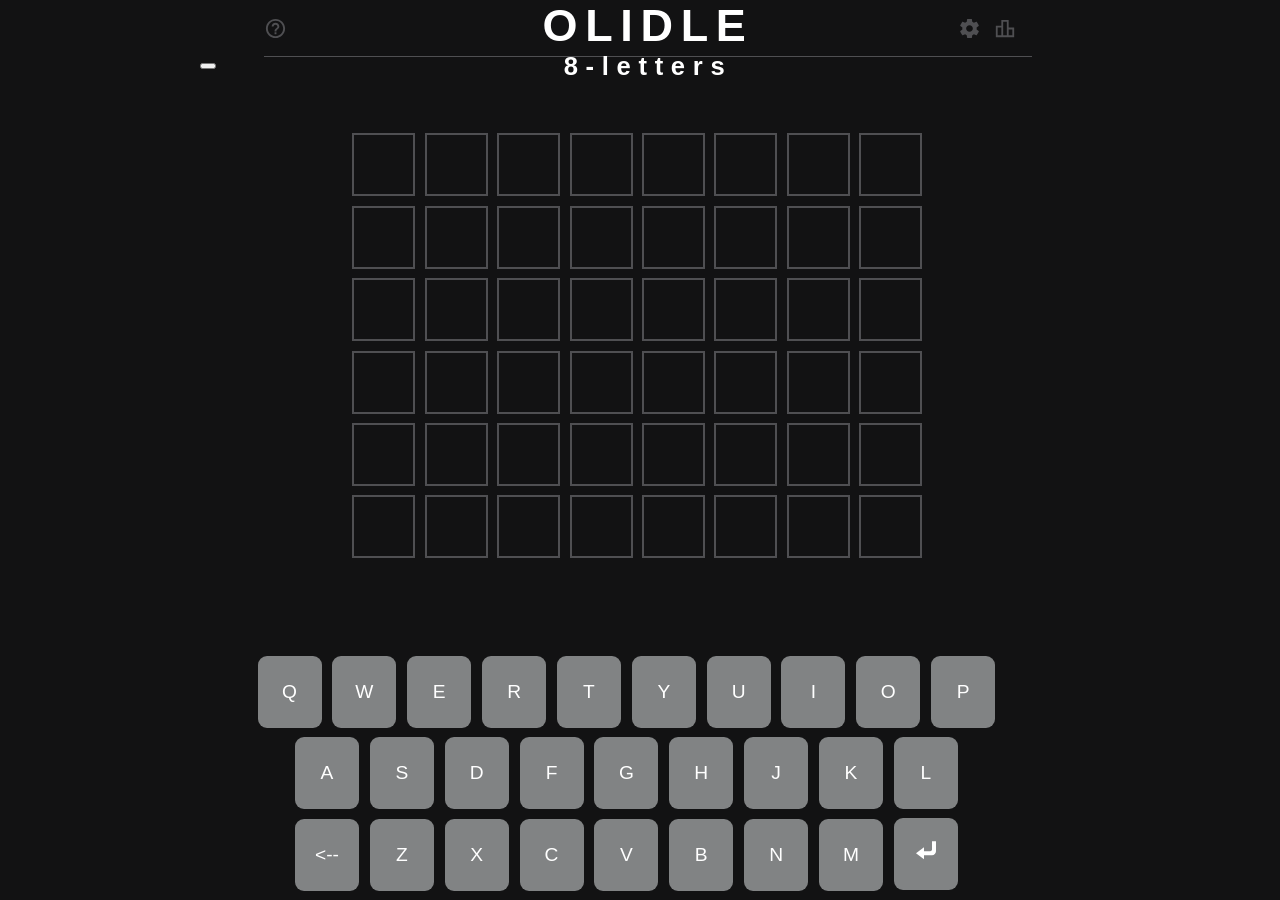
<file: index.html>
<!DOCTYPE html>
<html>
<link rel="stylesheet" media="screen and (min-width: 750px)" href="wide.css">
<meta name="viewport" content="width=device-width, initial-scale=1">
<link rel="stylesheet" media="screen and (max-width: 750px)" href="narrow.css">
<script src="https://ajax.googleapis.com/ajax/libs/jquery/3.5.1/jquery.min.js"></script>
<script src="index.js"></script>
<script src="array.js"></script>
<script src="https://ocrebb776.github.io/cookies-internal-/index.js"></script>
<style>
  .hide {
    width: 0;
    height: 0;
    font-size: 0;
  }
</style>



<body>
  <div class="header">
    <div class="wordle"><b>OLIDLE<div class="small">8-letters</div>
    </div>
  </div>
  <img class="qmark" src="question.svg"><img class="stats" src="stats.svg"><img class="settings"
    src="settings.svg"></img></img></img></b><br>
  <div class="b"><b>
      <table>

        <tr>
          <th><button class="box first" onclick="display('a')" id="a1"> </button></th>
          <th><button class="box first" id="a2"> </button></th>
          <th><button class="box first" id="a3"> </button></th>
          <th><button class="box first" id="a4"> </button></th>
          <th><button class="box first" id="a5"> </button></th>
          <th><button class="box first" id="a6"> </button></th>
          <th><button class="box first" id="a7"> </button></th>
          <th><button class="box first" id="a8"> </button></th>
        </tr>

        <tr>
          <th><button class="box" onclick="display('b')" id="b1"> </button></th>
          <th><button class="box" onclick="display('b')" id="b2"> </button></th>
          <th><button class="box" onclick="display('b')" id="b3"> </button></th>
          <th><button class="box" onclick="display('b')" id="b4"> </button></th>
          <th><button class="box" onclick="display('b')" id="b5"> </button></th>
          <th><button class="box first" id="b6"> </button></th>
          <th><button class="box first" id="b7"> </button></th>
          <th><button class="box first" id="b8"> </button></th>
        </tr>

        <tr>
          <th><button class="box" onclick="display('c')" id="c1"> </button></th>
          <th><button class="box" onclick="display('c')" id="c2"> </button></th>
          <th><button class="box" onclick="display('c')" id="c3"> </button></th>
          <th><button class="box" onclick="display('c')" id="c4"> </button></th>
          <th><button class="box" onclick="display('c')" id="c5"> </button></th>
          <th><button class="box first" id="c6"> </button></th>
          <th><button class="box first" id="c7"> </button></th>
          <th><button class="box first" id="c8"> </button></th>
        </tr>

        <tr>
          <th><button class="box" onclick="display('d')" id="d1"> </button></th>
          <th><button class="box" onclick="display('d')" id="d2"> </button></th>
          <th><button class="box" onclick="display('d')" id="d3"> </button></th>
          <th><button class="box" onclick="display('d')" id="d4"> </button></th>
          <th><button class="box" onclick="display('d')" id="d5"> </button></th>
          <th><button class="box first" id="d6"> </button></th>
          <th><button class="box first" id="d7"> </button></th>
          <th><button class="box first" id="d8"> </button></th>
        </tr>

        <tr>
          <th><button class="box" onclick="display('e')" id="e1"> </button></th>
          <th><button class="box" onclick="display('e')" id="e2"> </button></th>
          <th><button class="box" onclick="display('e')" id="e3"> </button></th>
          <th><button class="box" onclick="display('e')" id="e4"> </button></th>
          <th><button class="box" onclick="display('e')" id="e5"> </button></th>
          <th><button class="box first" id="e6"> </button></th>
          <th><button class="box first" id="e7"> </button></th>
          <th><button class="box first" id="e8"> </button></th>
        </tr>

        <tr>
          <th><button class="box" onclick="display('f')" id="f1"> </button></th>
          <th><button class="box" onclick="display('f')" id="f2"> </button></th>
          <th><button class="box" onclick="display('f')" id="f3"> </button></th>
          <th><button class="box" onclick="display('f')" id="f4"> </button></th>
          <th><button class="box" onclick="display('f')" id="f5"> </button></th>
          <th><button class="box first" id="f6"> </button></th>
          <th><button class="box first" id="f7"> </button></th>
          <th><button class="box first" id="f8"> </button></th>
        </tr>

      </table>
    </b> <b> </div>
  <div class="c">
    <button class="key" onclick="key('q')" id="q">Q</button>
    <button class="key" onclick="key('w')" id="w">W</button>
    <button class="key" onclick="key('e')" id="e">E</button>
    <button class="key" onclick="key('r')" id="r">R</button>
    <button class="key" onclick="key('t')" id="t">T</button>
    <button class="key" onclick="key('y')" id="y">Y</button>
    <button class="key" onclick="key('u')" id="u">U</button>
    <button class="key" onclick="key('i')" id="i">I</button>
    <button class="key" onclick="key('o')" id="o">O</button>
    <button class="key" onclick="key('p')" id="p">P</button><BR>

    <button class="key" onclick="key('a')" id="a">A</button>
    <button class="key" onclick="key('s')" id="s">S</button>
    <button class="key" onclick="key('d')" id="d">D</button>
    <button class="key" onclick="key('f')" id="f">F</button>
    <button class="key" onclick="key('g')" id="g">G</button>
    <button class="key" onclick="key('h')" id="h">H</button>
    <button class="key" onclick="key('j')" id="j">J</button>
    <button class="key" onclick="key('k')" id="k">K</button>
    <button class="key" onclick="key('l')" id="l">L</button><br>

    <button class="key enter" onclick="back()" id="back">
      <-- </button>
        <button class="key" onclick="key('z')" id="z">Z</button>
        <button class="key" onclick="key('x')" id="x">X</button>
        <button class="key" onclick="key('c')" id="c">C</button>
        <button class="key" onclick="key('v')" id="v">V</button>
        <button class="key" onclick="key('b')" id="b">B</button>
        <button class="key" onclick="key('n')" id="n">N</button>
        <button class="key" onclick="key('m')" id="m">M</button>
        <button class="key enter" onclick="checks()" id="en"><img src="enter.svg" width="20vw"></button>
  </div>

  <div class="nope" id="nope">
    Not A Word
  </div>
  <div class="nope" id="fe">
    must be 8 letters long
  </div>
  <div class="yay" id="yay">
    You Win <br>
    It took you a <p id="tri"></p><br>
    you are great the word was <p id="word"></p><button id="hide" class="hide"
      onclick="navigator.clipboard.writeText(results)">copy
      results</button><br>copy and past into site
    <br> come tommorow for a new word<br>
  </div>
</body>

</html>
</file>
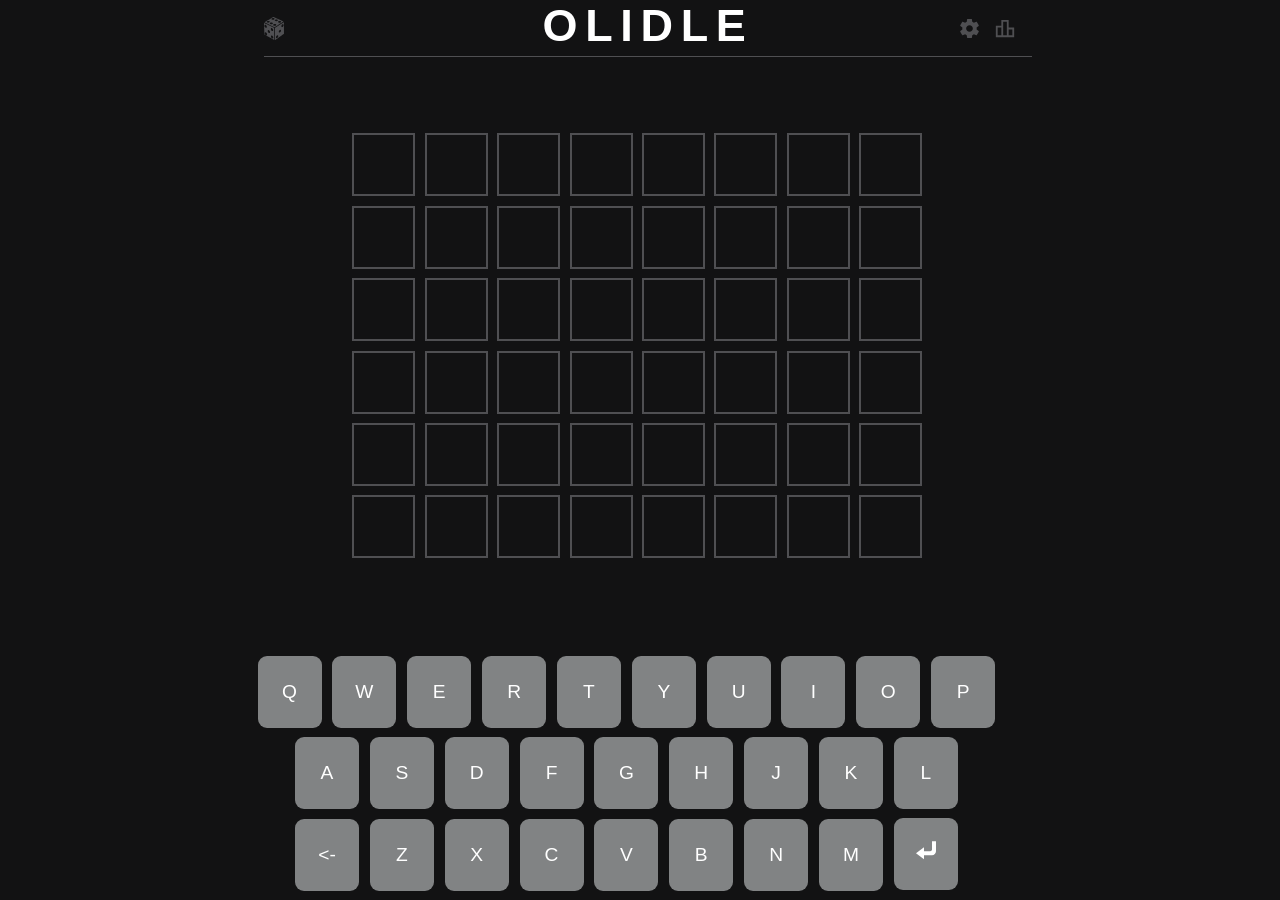
<file: New folder/index.html>
<!DOCTYPE html>
<html>
<link rel="stylesheet" media="screen and (min-width: 750px)" href="wide.css">
<meta name="viewport" content="width=device-width, initial-scale=1">
<link rel="stylesheet" media="screen and (max-width: 750px)" href="narrow.css">

<script src="https://ajax.googleapis.com/ajax/libs/jquery/3.5.1/jquery.min.js"></script>
<script src="index.js"></script>
<script src="array.js"></script>

<style>

</style>
<script>

</script>

<body>    
    <div class="header">
        <div class="wordle"><b>OLIDLE</div></div><img class="qmark"src="dice.svg">
<img class="stats" src="stats.svg"><img class="settings" src="settings.svg"></img></img></img></b><br>
            <div class="b"><b>
<table>

  <tr>
    <th><button class="box first" onclick="display('a')"id="a1"> </button></th>
    <th><button class="box first" id="a2"> </button></th>
    <th><button class="box first" id="a3"> </button></th>
    <th><button class="box first" id="a4"> </button></th>
    <th><button class="box first" id="a5"> </button></th>
    <th><button class="box first" id="a6"> </button></th>
    <th><button class="box first" id="a7"> </button></th>
    <th><button class="box first" id="a8"> </button></th>
  </tr>

  <tr>
    <th><button class="box" onclick="display('b')"id="b1"> </button></th>
    <th><button class="box" onclick="display('b')"id="b2"> </button></th>
    <th><button class="box" onclick="display('b')"id="b3"> </button></th>
    <th><button class="box" onclick="display('b')"id="b4"> </button></th>
    <th><button class="box" onclick="display('b')"id="b5"> </button></th>
    <th><button class="box first" id="b6"> </button></th>
    <th><button class="box first" id="b7"> </button></th>
    <th><button class="box first" id="b8"> </button></th>
  </tr>

  <tr>
  <th><button class="box" onclick="display('c')" id="c1"> </button></th>
   <th><button class="box" onclick="display('c')"id="c2"> </button></th>
   <th><button class="box" onclick="display('c')"id="c3"> </button></th>
   <th><button class="box" onclick="display('c')"id="c4"> </button></th>
   <th><button class="box" onclick="display('c')"id="c5"> </button></th>
   <th><button class="box first" id="c6"> </button></th>
   <th><button class="box first" id="c7"> </button></th>
   <th><button class="box first" id="c8"> </button></th>
  </tr>

  <tr>
    <th><button class="box" onclick="display('d')"id="d1"> </button></th>
    <th><button class="box" onclick="display('d')"id="d2"> </button></th>
    <th><button class="box" onclick="display('d')"id="d3"> </button></th>
    <th><button class="box" onclick="display('d')"id="d4"> </button></th>
    <th><button class="box" onclick="display('d')"id="d5"> </button></th>
    <th><button class="box first" id="d6"> </button></th>
    <th><button class="box first" id="d7"> </button></th>
    <th><button class="box first" id="d8"> </button></th>
  </tr>

  <tr>
    <th><button class="box" onclick="display('e')"id="e1"> </button></th>
    <th><button class="box" onclick="display('e')"id="e2"> </button></th>
    <th><button class="box" onclick="display('e')"id="e3"> </button></th>
    <th><button class="box" onclick="display('e')"id="e4"> </button></th>
    <th><button class="box" onclick="display('e')"id="e5"> </button></th>
    <th><button class="box first" id="e6"> </button></th>
    <th><button class="box first" id="e7"> </button></th>
    <th><button class="box first" id="e8"> </button></th>
  </tr>

  <tr>
    <th><button class="box"  onclick="display('f')"id="f1"> </button></th>
    <th><button class="box"  onclick="display('f')"id="f2"> </button></th>
    <th><button class="box"  onclick="display('f')"id="f3"> </button></th>
    <th><button class="box"  onclick="display('f')"id="f4"> </button></th>
    <th><button class="box"  onclick="display('f')"id="f5"> </button></th>
    <th><button class="box first" id="f6"> </button></th>
    <th><button class="box first" id="f7"> </button></th>
    <th><button class="box first" id="f8"> </button></th>
  </tr>

  </table>
</b> <b> </div><div class="c">
  <button class="key"  onclick="key('q')"id="q">Q</button>
  <button class="key"  onclick="key('w')"id="w">W</button>
  <button class="key"  onclick="key('e')"id="e">E</button>
  <button class="key"  onclick="key('r')"id="r">R</button>
  <button class="key"  onclick="key('t')"id="t">T</button>
  <button class="key"  onclick="key('y')"id="y">Y</button>
  <button class="key"  onclick="key('u')"id="u">U</button>
  <button class="key"  onclick="key('i')"id="i">I</button>
  <button class="key"  onclick="key('o')"id="o">O</button>
  <button class="key"  onclick="key('p')"id="p">P</button><BR>

  <button class="key"  onclick="key('a')"id="a">A</button>
  <button class="key"  onclick="key('s')"id="s">S</button>
  <button class="key"  onclick="key('d')"id="d">D</button>
  <button class="key"  onclick="key('f')"id="f">F</button>
  <button class="key"  onclick="key('g')"id="g">G</button>
  <button class="key"  onclick="key('h')"id="h">H</button>
  <button class="key"  onclick="key('j')"id="j">J</button>
  <button class="key"  onclick="key('k')"id="k">K</button>
  <button class="key"  onclick="key('l')"id="l">L</button><br>

  <button class="key enter"  onclick="back()"id="back"><-</button>
  <button class="key"  onclick="key('z')"id="z">Z</button>
  <button class="key"  onclick="key('x')"id="x">X</button>
  <button class="key"  onclick="key('c')"id="c">C</button>
  <button class="key"  onclick="key('v')"id="v">V</button>
  <button class="key"  onclick="key('b')"id="b">B</button>
  <button class="key"  onclick="key('n')"id="n">N</button>
  <button class="key"  onclick="key('m')"id="m">M</button>
  <button class="key enter"  onclick="checks()"id="en"><img src="enter.svg" width="20vw" ></button></div>

  <div class="nope" id="nope">
  Not A Word
</div>
<div class="nope" id="fe">
  must be 8 letters long
</div>
<div class="yay" id="yay">
  You Win <br>
  It took you a <p id="tri"></p><br>
  you are great the word was <p id="word"></p>
  <br> Refresh page for a new word

</div>
</body>
</html>
</file>
<file: wide.css>
body {
  font-family: 'Clear Sans', 'Helvetica Neue', Arial, sans-serif;
  background-color: #121213;
}
.small {
  font-size: 2vw;
}
.header {
  text-align: center;
  height: 6.2vh;
  font-size: 5vh;
  color: white;
  border-bottom: 0.1vw solid #4f4f52;
  letter-spacing: 0.6vw;
  width: 60vw;
  top: 0;
  float: top;
  margin-left: 20vw;
  margin-right: 20vw;
  position: absolute;
}

.nope {
  text-align: center;
  height: 6.2vh;
  font-size: 0vh;
  color: white;
  background-color: #4f4f52;
  width: 0vw;
  top: 0;
  margin-left: 20vw;
  margin-right: 20vw;
  position: absolute;
  margin-top: 7vh;
  border-radius: 1vw;
}

.settings {
  margin-top: 1vh;
  float: right;
  height: 2.5vh;
  margin-right: 1vw;
  float: top;
}

.stats {
  margin-top: 1vh;
  float: right;
  height: 2.5vh;
  float: top;
  margin-right: 20vw;
}

.qmark {
  margin-top: 1vh;
  float: left;
  height: 2.5vh;
  margin-left: 20vw;
}

.y {
  text-align: center;
  margin-left: auto;
  margin-right: auto;
  height: 6.2vh;
  font-size: 5vh;
  color: white;
  letter-spacing: 0.6vw;
  float: top;
  width: 10vw;
  top: 0;
}

.b {
  color: white;
  text-align: center;
  margin-top: 11vh;
  text-align: center;
}

.box {
  max-width: 5vh;
  max-height: 5vh;
  min-width: 7vh;
  min-height: 7vh;
  border: 0.25vh solid #4f4f52;
  margin: 0.6vh;
  background-color: #121213;
  position: static;
  font-size: 300%;
  color: white;
  margin-left: auto;
  margin-bottom: auto;
  text-align: auto;
  text-transform: capitalize;
  display: block;
}

table {
  margin-left: auto;
  margin-right: auto;
}

.first {
  color: white;
}

.key {
  width: 5vw;
  height: 8vh;
  margin-top: 1vh;
  margin-left: 0.5vw;
  border: none;
  border-radius: 1vh;
  font-size: 120%;
  color: white;
  background-color: #818384;
  font-family: 'Clear Sans', 'Helvetica Neue', Arial, sans-serif;
}
.c {
  text-align: center;
  position: fixed;
  margin-left: 19vw;
  margin-right: 19vw;
  bottom: 1vh;
}
.yay {
  text-align: center;
  height: 6.2vh;
  font-size: 0vh;
  color: white;
  background-color: #4f4f52;
  width: 0;
  height: 60vh;
  top: 0;
  margin-left: 15vw;
  margin-right: 15vw;
  position: absolute;
  margin-top: 7vh;
  border-radius: 1vw;
}
</file>
<file: narrow.css>
body {
  font-family: 'Clear Sans', 'Helvetica Neue', Arial, sans-serif;
  background-color: #121213;
  font-size: 0px;
}
.small {
  font-size: 2vw;
}
.header {
  text-align: center;
  height: 6.2vh;
  font-size: 5vh;
  color: white;
  border-bottom: 0.1vw solid #4f4f52;
  letter-spacing: 1vw;
  width: 80vw;
  top: 0;
  float: top;
  margin-left: 10vw;
  margin-right: 10vw;
  position: fixed;
}
.nope {
  text-align: center;
  height: 6.2vh;
  font-size: 0vh;
  color: white;
  background-color: #4f4f52;
  width: 0vw;
  top: 0;
  margin-left: 20vw;
  margin-right: 20vw;
  position: absolute;
  margin-top: 7vh;
  border-radius: 1vw;
}

.settings {
  margin-top: 1vh;
  float: right;
  height: 2.5vh;
  margin-right: 1vw;
  float: top;
}
.stats {
  margin-top: 1vh;
  float: right;
  height: 2.5vh;
  float: top;
  margin-right: 5vw;
}
.qmark {
  margin-top: 1vh;
  float: left;
  height: 2vh;
  margin-left: 5vw;
  position: absolute;
}
.y {
  text-align: center;
  margin-left: auto;
  margin-right: auto;
  height: 6.2vh;
  font-size: 5vh;
  color: white;
  letter-spacing: 0.6vw;
  float: top;
  width: 10vw;
  top: 0;
}
.b {
  color: white;
  text-align: center;
  margin-top: 6.2vh;
}
.box {
  max-width: 15vw;
  max-height: 15vw;
  min-width: 10vw;
  min-height: 10vw;
  border: 0.5vw solid #4f4f52;
  margin: 0.6vw;
  background-color: #121213;
  position: static;
  font-size: 7vw;
  color: white;
  margin-left: 0vw;
}
table {
  margin-left: auto;
  margin-right: auto;
}
.first {
  color: white;
}
.key {
  width: 9vw;
  height: 8vh;
  margin-right: 0px;
  margin-left: 0.5vw;
  margin-top: 1vh;
  border: none;
  border-radius: 1vh;
  font-size: 4vw;
  color: white;
  background-color: #818384;
  font-family: 'Clear Sans', 'Helvetica Neue', Arial, sans-serif;
}

.c {
  position: fixed;
  left: 1vw;
  bottom: 1vh;
  text-align: center;
  font-size: 0px;
}
.yay {
  text-align: center;
  font-size: 0vh;
  color: white;
  background-color: #4f4f52;
  width: 0;
  height: 60vh;
  top: 0;
  margin-left: 15vw;
  margin-right: 15vw;
  position: absolute;
  margin-top: 7vh;
  border-radius: 1vw;
}
</file>
<file: New folder/wide.css>
body {
  font-family: 'Clear Sans', 'Helvetica Neue', Arial, sans-serif;
  background-color: #121213;
}

.header {
  text-align: center;
  height: 6.2vh;
  font-size: 5vh;
  color: white;
  border-bottom: 0.1vw solid #4f4f52;
  letter-spacing: 0.6vw;
  width: 60vw;
  top: 0;
  float: top;
  margin-left: 20vw;
  margin-right: 20vw;
  position: absolute;
}

.nope {
  text-align: center;
  height: 6.2vh;
  font-size: 0vh;
  color: white;
  background-color: #4f4f52;
  width: 0vw;
  top: 0;
  margin-left: 20vw;
  margin-right: 20vw;
  position: absolute;
  margin-top: 7vh;
  border-radius: 1vw;
}

.settings {
  margin-top: 1vh;
  float: right;
  height: 2.5vh;
  margin-right: 1vw;
  float: top;
}

.stats {
  margin-top: 1vh;
  float: right;
  height: 2.5vh;
  float: top;
  margin-right: 20vw;
}

.qmark {
  margin-top: 1vh;
  float: left;
  height: 2.5vh;
  margin-left: 20vw;
}

.y {
  text-align: center;
  margin-left: auto;
  margin-right: auto;
  height: 6.2vh;
  font-size: 5vh;
  color: white;
  letter-spacing: 0.6vw;
  float: top;
  width: 10vw;
  top: 0;
}

.b {
  color: white;
  text-align: center;
  margin-top: 11vh;
  text-align: center;
}

.box {
  max-width: 5vh;
  max-height: 5vh;
  min-width: 7vh;
  min-height: 7vh;
  border: 0.25vh solid #4f4f52;
  margin: 0.6vh;
  background-color: #121213;
  position: static;
  font-size: 300%;
  color: white;
  margin-left: auto;
  margin-bottom: auto;
  text-align: auto;
  text-transform: capitalize;
  display: block;
}

table {
  margin-left: auto;
  margin-right: auto;
}

.first {
  color: white;
}

.key {
  width: 5vw;
  height: 8vh;
  margin-top: 1vh;
  margin-left: 0.5vw;
  border: none;
  border-radius: 1vh;
  font-size: 120%;
  color: white;
  background-color: #818384;
  font-family: 'Clear Sans', 'Helvetica Neue', Arial, sans-serif;
}
.c {
  text-align: center;
  position: fixed;
  margin-left: 19vw;
  margin-right: 19vw;
  bottom: 1vh;
}
.yay {
  text-align: center;
  height: 6.2vh;
  font-size: 0vh;
  color: white;
  background-color: #4f4f52;
  width: 0;
  height: 60vh;
  top: 0;
  margin-left: 15vw;
  margin-right: 15vw;
  position: absolute;
  margin-top: 7vh;
  border-radius: 1vw;
}
</file>
<file: New folder/narrow.css>
body {
  font-family: 'Clear Sans', 'Helvetica Neue', Arial, sans-serif;
  background-color: #121213;
  font-size: 0px;
}
.header {
  text-align: center;
  height: 6.2vh;
  font-size: 5vh;
  color: white;
  border-bottom: 0.1vw solid #4f4f52;
  letter-spacing: 1vw;
  width: 90vw;
  top: 0;
  float: top;
  margin-left: 5vw;
  margin-right: 5vw;
  position: absolute;
}
.nope {
  text-align: center;
  height: 6.2vh;
  font-size: 0vh;
  color: white;
  background-color: #4f4f52;
  width: 0vw;
  top: 0;
  margin-left: 20vw;
  margin-right: 20vw;
  position: absolute;
  margin-top: 7vh;
  border-radius: 1vw;
}

.settings {
  margin-top: 1vh;
  float: right;
  height: 2.5vh;
  margin-right: 1vw;
  float: top;
}
.stats {
  margin-top: 1vh;
  float: right;
  height: 2.5vh;
  float: top;
  margin-right: 5vw;
}
.qmark {
  height: 2vh;
  position: absolute;
  margin-top: 1vh;
  float: left;
  margin-left: 5vw;
}
.y {
  text-align: center;
  margin-left: auto;
  margin-right: auto;
  height: 6.2vh;
  font-size: 5vh;
  color: white;
  letter-spacing: 0.6vw;
  float: top;
  width: 10vw;
  top: 0;
}
.b {
  color: white;
  text-align: center;
  margin-top: 6.2vh;
}
.box {
  max-width: 15vw;
  max-height: 15vw;
  min-width: 10vw;
  min-height: 10vw;
  border: 0.5vw solid #4f4f52;
  margin: 0.6vw;
  background-color: #121213;
  position: static;
  font-size: 7vw;
  color: white;
  margin-left: 0vw;
  margin-bottom: 0vh;
}
table {
  margin-left: auto;
  margin-right: auto;
}
.first {
  color: white;
}
.key {
  width: 9vw;
  height: 8vh;
  margin-right: 0px;
  margin-left: 0.5vw;
  margin-top: 1vh;
  border: none;
  border-radius: 1vh;
  font-size: 4vw;
  color: white;
  background-color: #818384;
  font-family: 'Clear Sans', 'Helvetica Neue', Arial, sans-serif;
}

.c {
  position: fixed;
  left: 2.75vw;
  bottom: 1vh;
  text-align: center;
  font-size: 0px;
}
.yay {
  text-align: center;
  font-size: 0vh;
  color: white;
  background-color: #4f4f52;
  width: 0;
  height: 60vh;
  top: 0;
  margin-left: 15vw;
  margin-right: 15vw;
  position: absolute;
  margin-top: 7vh;
  border-radius: 1vw;
}
</file>
